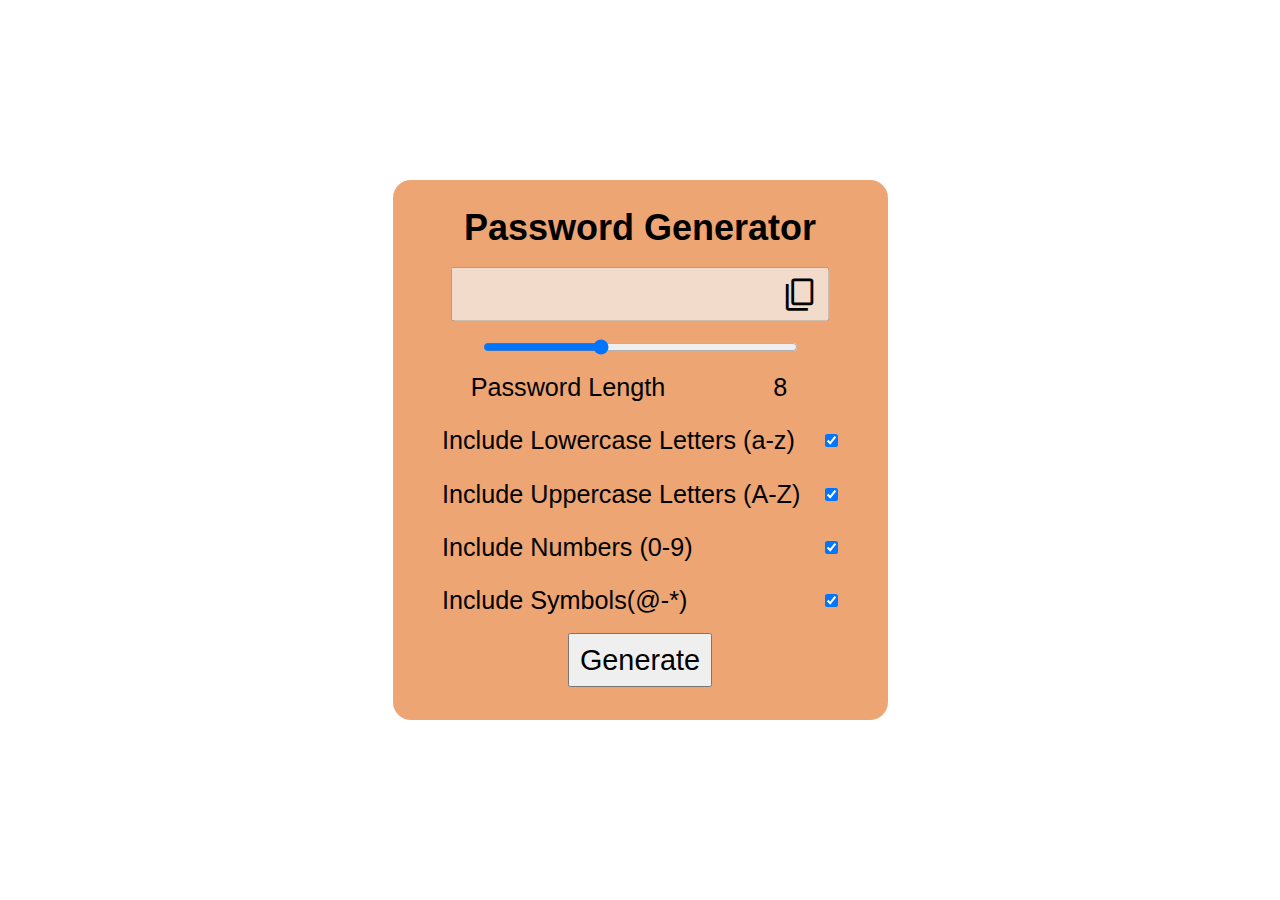
<file: password generator/index.html>
<!DOCTYPE html>
<html lang="en">
<head>
    <meta charset="UTF-8">
    <meta name="viewport" content="width=device-width, initial-scale=1.0">
    <title>Password Generator</title>
    <link rel="stylesheet" href="https://fonts.googleapis.com/css2?family=Material+Symbols+Outlined:opsz,wght,FILL,GRAD@24,400,0,0" />
    <link rel="stylesheet" href="style.css">
</head>
<body>
    <div class="container">
        <h1>Password Generator</h1>
        <div class="in">
            <input type="text" id="input" disabled>
            <span id="copyIcon" class="material-symbols-outlined" title=" checked">
                content_copy
            </span>
        </div>
        <input type="range" min="1" max="20" value="8" id="sizeSlide">
        <div class="row">
            <p>Password Length</p>
            <span class="length" id="size"></span>
        </div>
        <div class="box">
            <label for="lowercase">Include Lowercase Letters (a-z)</label>
            <input type="checkbox" name="lowercase" id="lowercase" checked>
        </div>
        <div class="box">
            <label for="uppercase">Include Uppercase Letters (A-Z)</label>
            <input type="checkbox" name="uppercase" id="uppercase" checked>
        </div>
        <div class="box">
            <label for="numbers">Include Numbers (0-9)</label>
            <input type="checkbox" name="numbers" id="numbers" checked>
        </div>
        <div class="box">
            <label for="lowercase">Include Symbols(@-*)</label>
            <input type="checkbox" name="lowercase" id="symbols" checked>
        </div>
        <button type="button" id="gen">Generate</button>
    </div>

    <script src="script.js"></script>
</body>
</html>
</file>
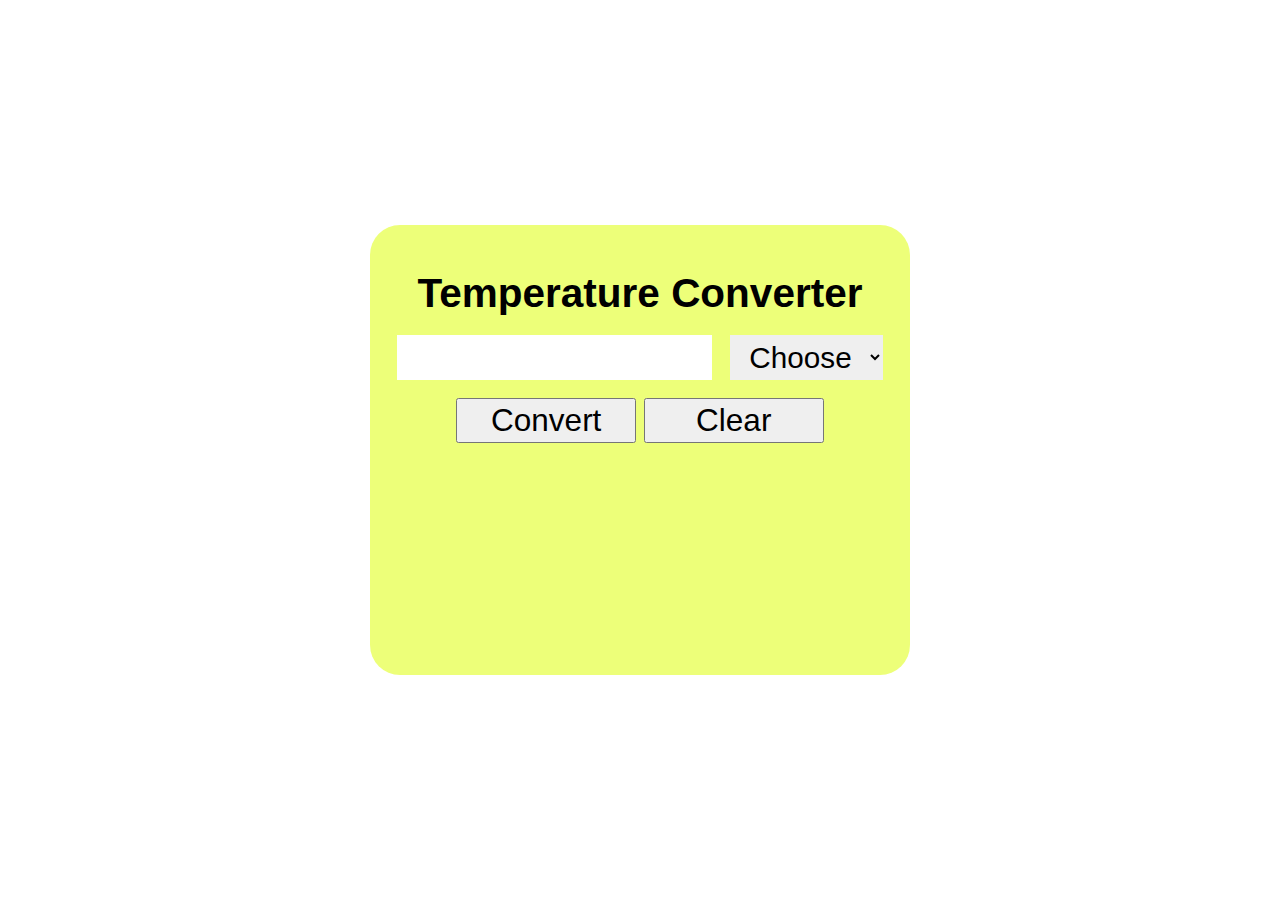
<file: Tempetature Converter/index.html>
<!DOCTYPE html>
<html lang="en">

<head>
    <meta charset="UTF-8">
    <meta name="viewport" content="width=device-width, initial-scale=1.0">
    <title>Temperature Converter</title>
    <link rel="stylesheet" href="style.css">
</head>

<body>
    <div class="box">
        <h2>Temperature Converter</h2>
        <div class="input">
            <input type="number" id="input">
            <select name="" id="select">
                <option value="" >Choose</option>
                <option value="cel">Celsius</option>
                <option value="fah">Fahrenheit</option>
                <option value="kel">Kelvin</option>
            </select>
        </div>
        <div class="button">
            <button id="co" onclick="convert()">Convert</button>
            <button id="cl" onclick="clear()">Clear</button>
        </div>
        <footer>
            <div class="st">
                <p id="output"></p>
                <p id="icon"></p>
            </div>
            <div class="nd">
                <p id="outputt"></p>
                <p id="iconn"></p>
            </div>
        </footer>
    </div>
</body>
<script src="script.js"></script>

</html>
</file>
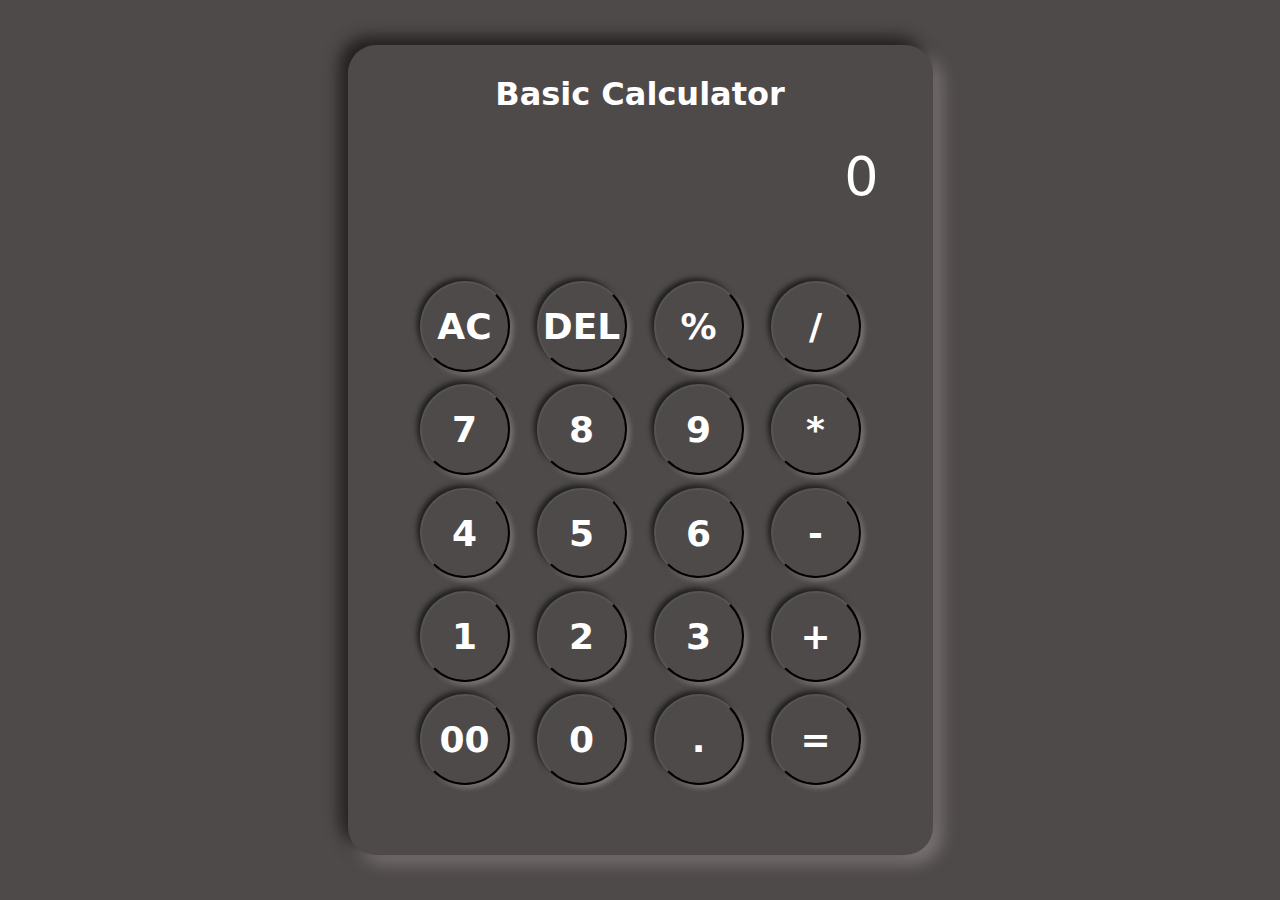
<file: calculator/calculator.html>
<!DOCTYPE html>
<html lang="en">
<head>
    <meta charset="UTF-8">
    <meta name="viewport" content="width=device-width, initial-scale=1.0">
    <title>CALCULATOR</title>
    <link rel="stylesheet" href="style.css">
</head>
<body>
    <div class="main">
        <h1 style="color: white;">Basic Calculator</h1>
        <br>
        <input id="input" type="text" placeholder="0">
        <br>
        <div class="buts">
            <div class="row">
                <button><b>AC</b></button>
                <button><b>7</b></button>
                <button><b>4</b></button>
                <button><b>1</b></button>
                <button><b>00</b></button>
            </div>
            <div class="row">
                <button><b>DEL</b></button>
                <button><b>8</b></button>
                <button><b>5</b></button>
                <button><b>2</b></button>
                <button><b>0</b></button>
            </div>
            <div class="row">
                <button><b>%</b></button>
                <button><b>9</b></button>
                <button><b>6</b></button>
                <button><b>3</b></button>
                <button><b>.</b></button>
            </div>
            <div class="row">
                <button><b>/</b></button>
                <button><b>*</b></button>
                <button><b>-</b></button>
                <button><b>+</b></button>
                <button class="equal"><b>=</b></button>
            </div>
        </div>
    </div>
    <script src="script.js"></script>
</body>
</html>
</file>
<file: password generator/style.css>
*{
    margin: 0;
    padding: 0;
    box-sizing: border-box;
    font-family: 'Franklin Gothic Medium', 'Arial Narrow', Arial, sans-serif;
}
html, body{
    width: 100%;
    height: 100%;
    display: flex;
    align-items: center;
    justify-content: center;

}
h1{
    font-size: 4vh;
}
.in{
    position: relative;
}
.material-symbols-outlined{
    position: absolute;
    top: 3vh;
    right: 1vh;
    font-size: 4.3vh;
    cursor:pointer;
    z-index: 2;
}
#input{
    width: 42vh;
    height: 6vh;
    margin-top: 2vh;
    font-size: 2.9vh;
    color: black;
    padding-left: 1.5vh;
}
#sizeSlide{
    width: 35vh;
    margin-top: 2vh;
}
.container{
    display: flex;
    flex-direction: column;
    align-items: center;
    background-color: rgb(236, 165, 115);
    height: 60vh;
    width: 55vh;
    padding-top: 3vh;
    border-radius: 2vh;
}
.row{
    display: flex;
    gap:12vh ;
    margin-top: 2vh;
    font-size: 2.8vh;
    /* background-color: brown; */
}
.box{
    width: 44vh;
    /* background-color: blue; */
    margin-top: 2.7vh;
    display: flex;
    align-items: center;
    justify-content: space-between;
    font-size: 2.8vh;
}
button{
    margin-top: 2vh;
    width: 16vh;
    height: 6vh;
    font-size: 3.2vh;
    text-align: center;
}
#size{
    left: 2px;
    width: 4vh;
    /* background-color: brown; */
}
@media only screen and (max-width: 650px) {
    .container{
        scale: 0.95;
    }
}
@media only screen and (max-width: 610px) {
    .container{
        scale: 0.9;
    }
}
/* @media only screen and (max-width: 530px) {
    .container{
        scale: 0.85;
    }
} */
/* @media only screen and (max-width: 530px) {
    .container{
        scale: 0.85;
    }
} */
/* @media only screen and (max-width: 500px) {
    .container{
        scale: 0.8;
    }
}
@media only screen and (max-width: 460px) {
    .container{
        scale: 0.75;
    }
} */



/* @media only screen and (max-width: 650px) {
    .container{
        scale: 0.85;
    }
}
@media only screen and (max-width: 600px) {
    .container{
        scale: 0.8;
    }
}
@media only screen and (max-width: 550px) {
    .container{
        scale: 0.75;
    }
}
@media only screen and (max-width: 500px) {
    .container{
        scale: 0.7;
    }
}
@media only screen and (max-width: 450px) {
    .container{
        scale: 0.65;
    }
} */
</file>
<file: Tempetature Converter/style.css>
* {
    margin: 0;
    padding: 0;
    box-sizing: border-box;
    font-family: 'Franklin Gothic Medium', 'Arial Narrow', Arial, sans-serif;
}
html, body{
    height: 100%;
    width: 100%;
    display: flex;
    justify-content: center;
    align-items: center;
}

.box {
    font-size: 3vh;
    height: 50vh;
    width: 60vh;
    background-color: rgba(222, 255, 5, 0.537);
    display: flex;
    flex-direction: column;
    align-items: center;
    border-radius: 30px;
}
input::-webkit-outer-spin-button,
input::-webkit-inner-spin-button {
  -webkit-appearance: none;
  margin: 0;
}
input[type=number] {
  -moz-appearance: textfield;
}
.input{
    width: 60vh;
    /* background-color: blue; */
    display: flex;
    align-items: center;
    justify-content: center;
    gap: 2vh;
    margin-top: 2vh;
}
h2{
    margin-top: 5vh;
}
#input{
    height: 5vh;
    width: 35vh;
    border: none;
    outline: none;
    font-size: 3.7vh;
    text-align: center;
}
#select{
    height: 5vh;
    width: 17vh;
    font-size: 3.3vh;
    text-align: center;
    font-weight: 200;
    outline: none;
    border: none;
}
.button{
    margin-top: 2vh;
}
button{
    height: 5vh;
    width: 20vh;
    font-size: 3.5vh;
}
footer{
    /* background-color: blue; */
    width: 40vh;
    height: 15vh;
    display: flex;
    flex-direction: column;
    align-items: center;
    justify-content: center;
    gap: 1vh;
}
.st{
    display: flex;
    gap: 1vh;
}
.nd{
    display: flex;
    gap: 1vh;
}
@media only screen and (max-width: 750px) {
    .box{
        scale: 0.95;
    }
}
@media only screen and (max-width: 700px) {
    .box{
        scale: 0.9;
    }
}
@media only screen and (max-width: 650px) {
    .box{
        scale: 0.85;
    }
}
@media only screen and (max-width: 600px) {
    .box{
        scale: 0.8;
    }
}
@media only screen and (max-width: 550px) {
    .box{
        scale: 0.75;
    }
}
@media only screen and (max-width: 500px) {
    .box{
        scale: 0.7;
    }
}
@media only screen and (max-width: 450px) {
    .box{
        scale: 0.65;
    }
}
</file>
<file: calculator/style.css>
*{
    margin: 0;
    padding: 0;
    box-sizing: border-box;
    font-family: system-ui, -apple-system, BlinkMacSystemFont, 'Segoe UI', Roboto, Oxygen, Ubuntu, Cantarell, 'Open Sans', 'Helvetica Neue', sans-serif;
}
html, body{
    height: 100%;
    width: 100%;
    display: flex;
    justify-content: center;
    align-items: start;
    background-color:#4f4a4a;;
    
}
input{
    width: 55vmin;
    height: 10vmin;
    font-size:6vmin;
    overflow:scroll;
    padding: 0 1vmin;
    text-align: right;
    border: none;
    background-color: #4f4a4a;
    color: white;
    background: transparent;
    /* border: 1px solid white; */
}
.main{

    display: flex;
    flex-direction: column;
    align-items: center;
    /* border: 1px solid white; */
    justify-content: center;
    margin-top: 5vh;
    width: 65vmin;
    height:90vh ;
    border-radius: 28px;
    background: #4f4a4a;
    box-shadow:  -8px -8px 16px #201e1e,
                8px 8px 16px #7e7676;
}
.buts{
    /* border: 1px solid black; */
    height: 65vh;
    width: 55vmin;
    display: flex;
    align-items: center;
    top: 25vh;
    left: 25vw;
    align-items: center;
    /* gap: 2vw; */
    justify-content: space-evenly;
    /* padding: 1vmax; */
    background-color: #4F4A4A;
    border-radius: 0px;
    background: #4f4a4a;
    border-radius: 28px;
    /* background: #4f4a4a;
    box-shadow: inset -10px -10px 11px #201e1e,
                inset 10px 10px 11px #7e7676; */
}
input::placeholder{
    color: white;
}
input:active{
    border: none;
}
.row{
    display: flex;
    gap: 1vw;
    flex-direction: column;
    height: 56vh;
    width: 10vh;
    /* padding: 0 1.5vmin; */
    justify-content: space-evenly;
}
button{
    height: 12vmin;
    width: 10vmin;
    font-size: 4vmin;
    border-radius: 50%;
    background: #4f4a4a;
    box-shadow:  -3px -3px 5px #201e1e,
                3px 3px 5px #7e7676;

    color: white;
    text-align: center;
}
.equal{
    background-color: ;
}

@media only screen and (max-width:470px){
    .main{
        width: 80vmin;
        height: 80vmax;
        padding-top: 5vmax;
    }
    button{
        height: 11vmin;
        width: 11vmin;
        font-size: 4.5vmin;
    }
    input{
        font-size: 10vmin;
    }
}
</file>
